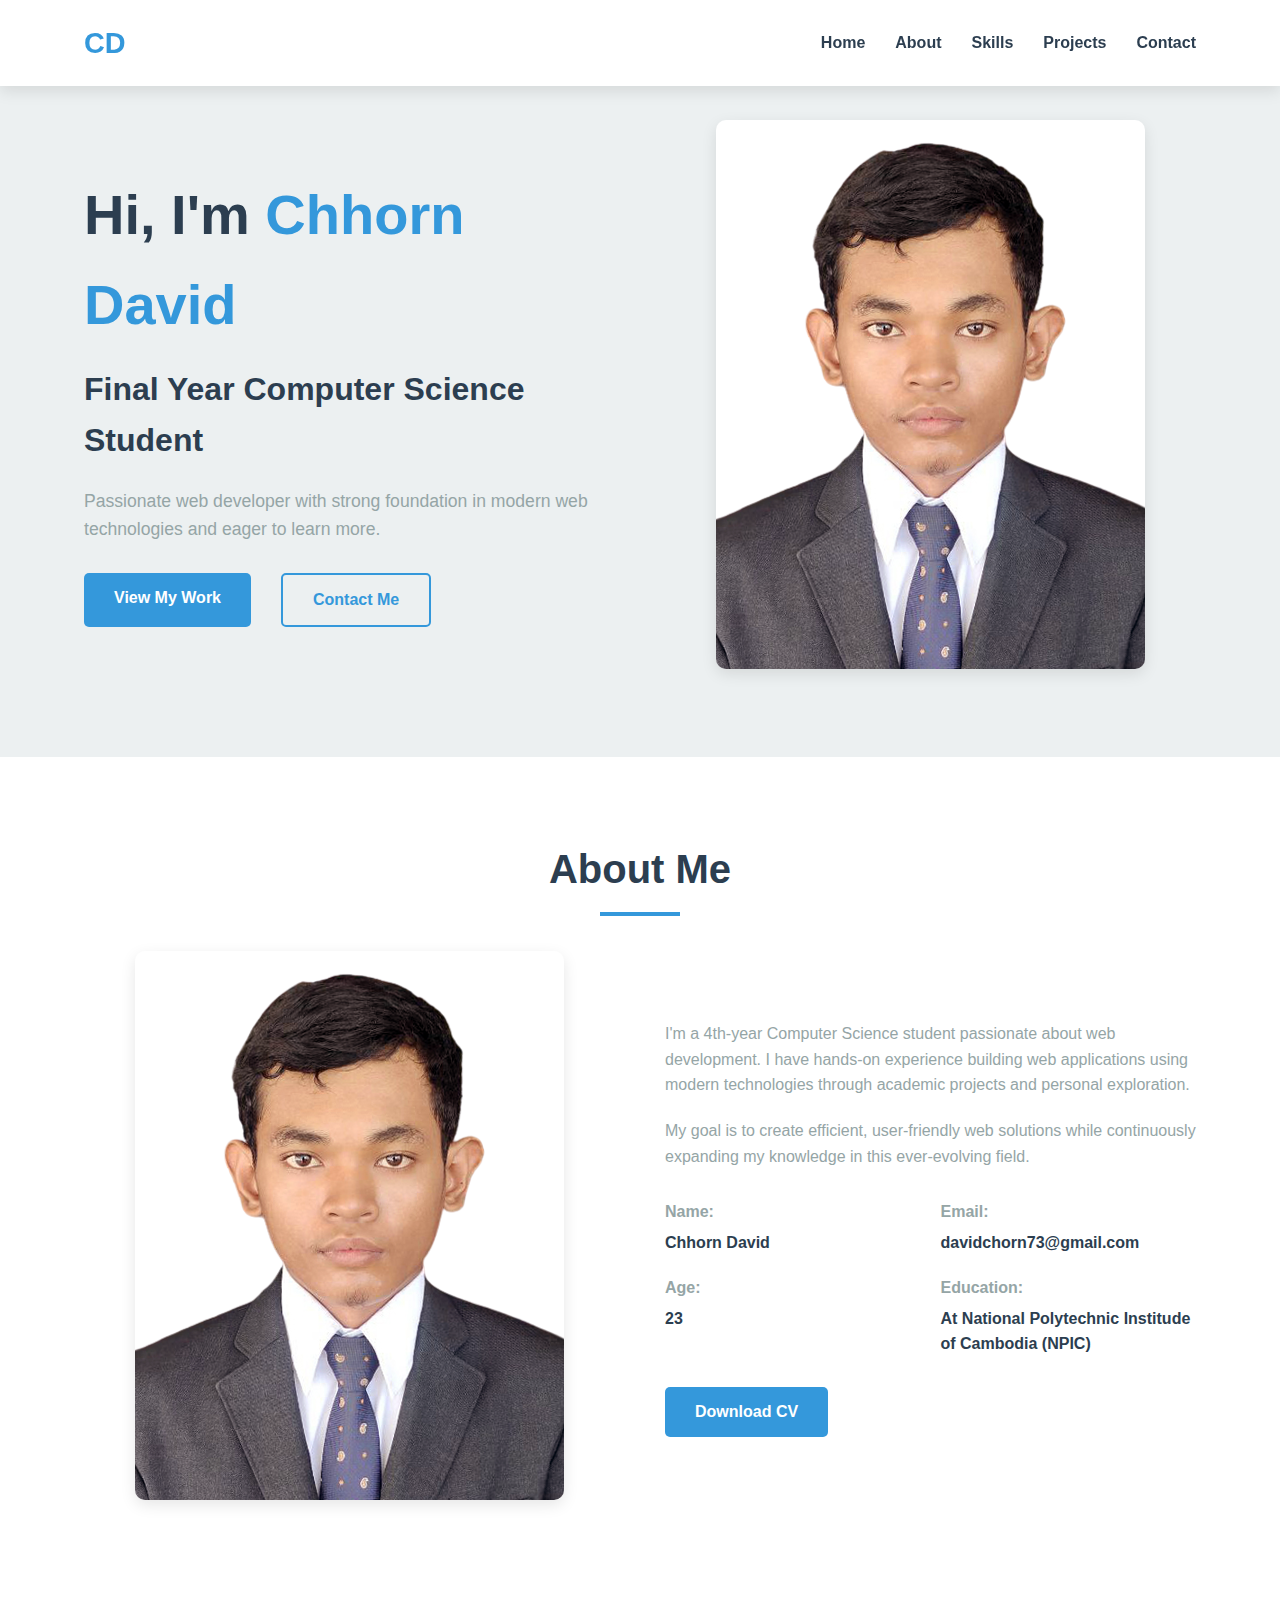
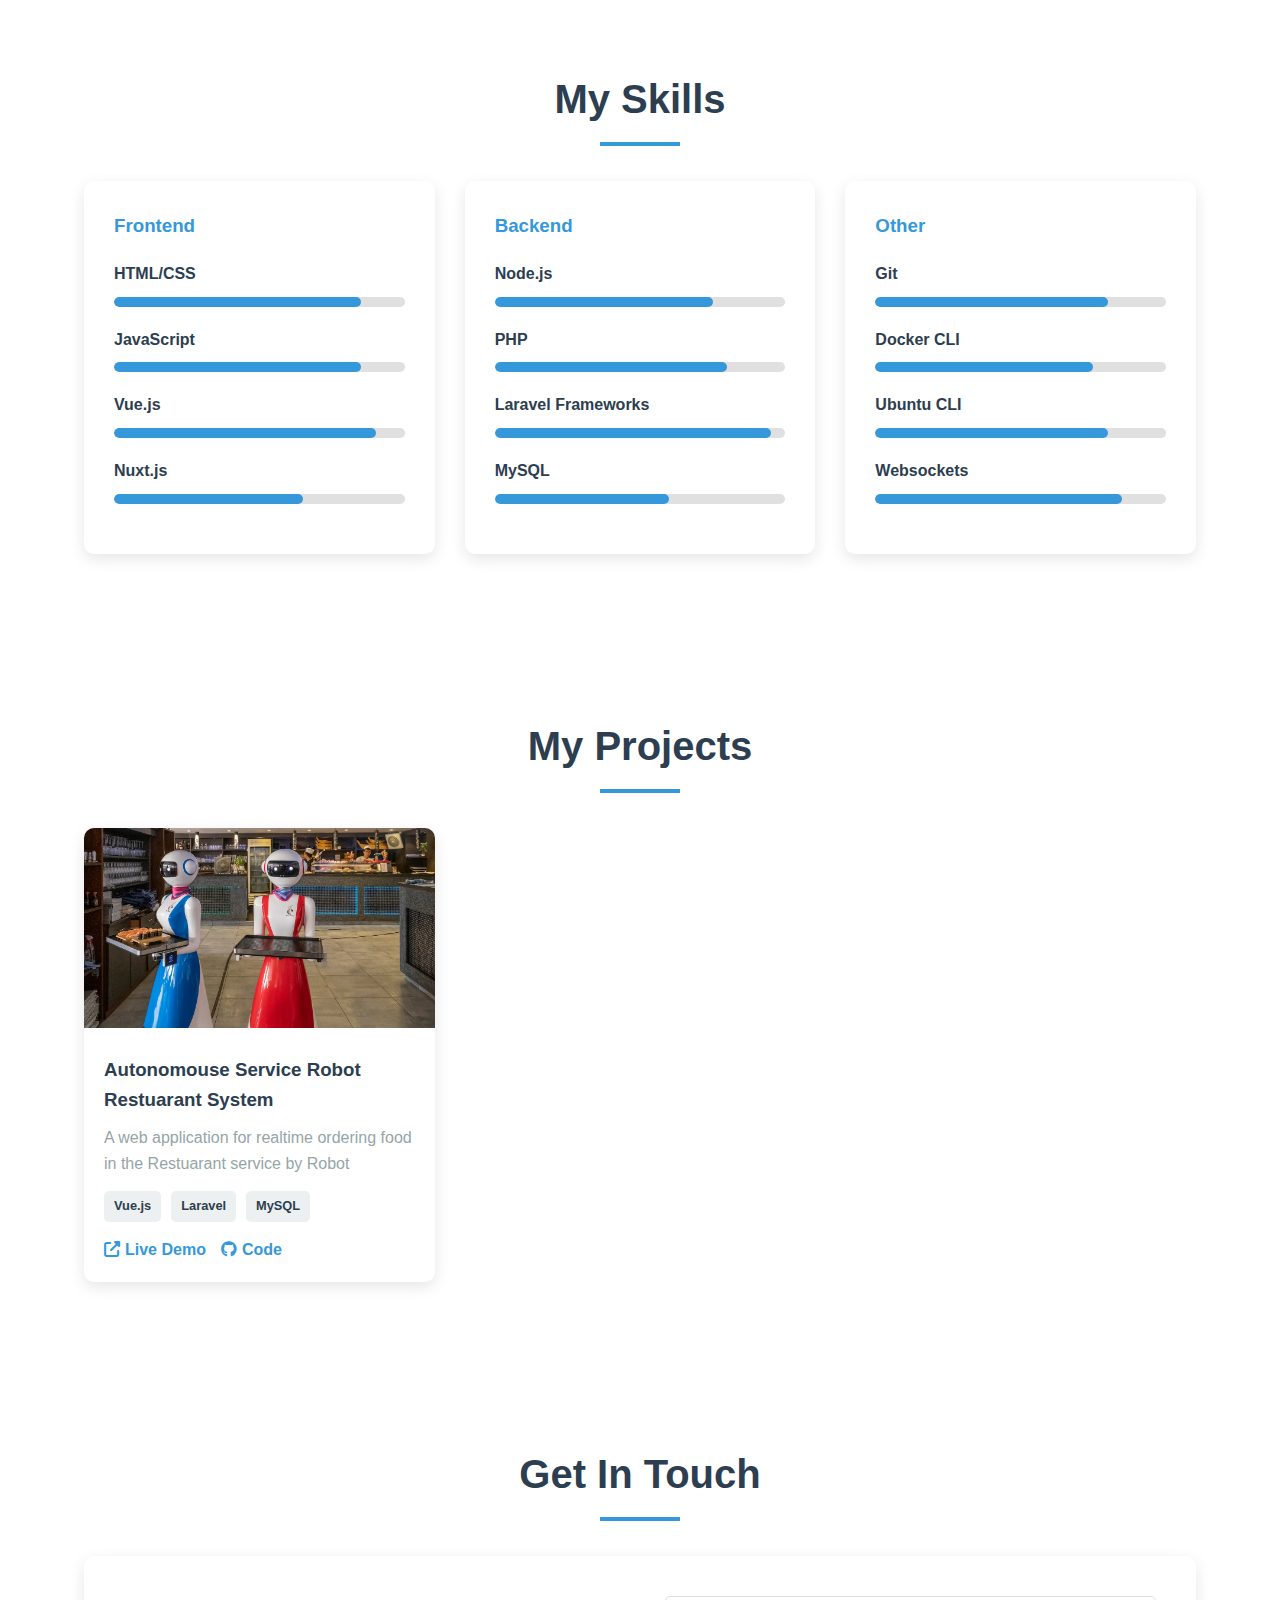
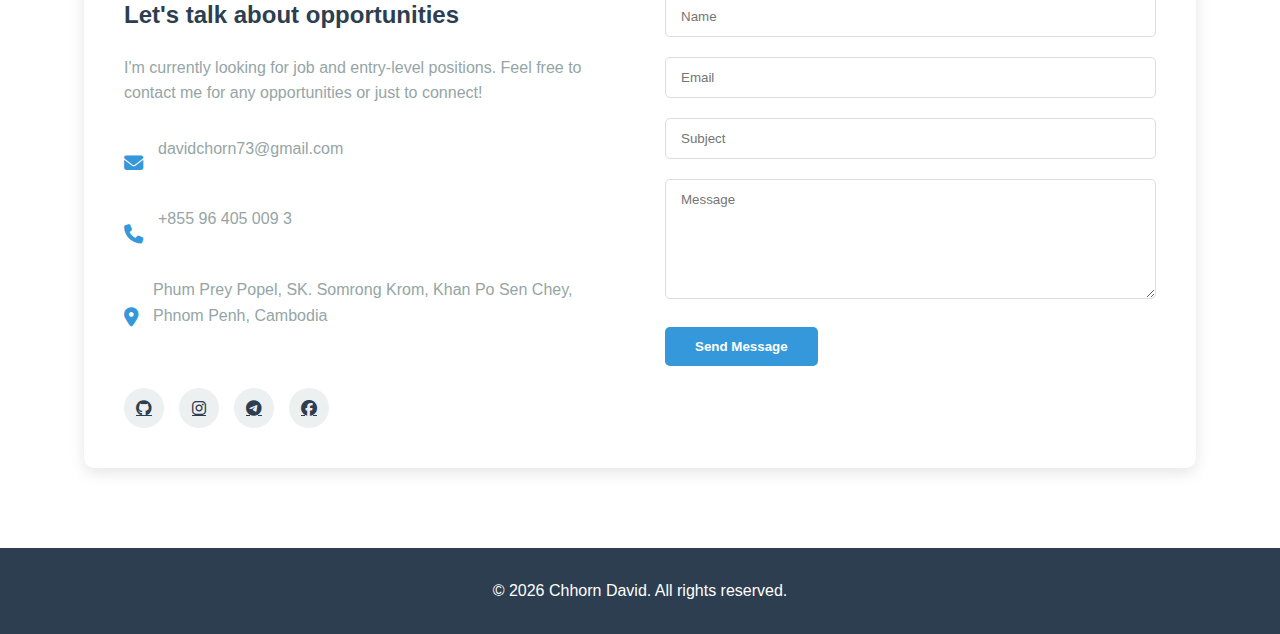
<file: index.html>
<!DOCTYPE html>
<html lang="en">
<head>
    <meta charset="UTF-8">
    <meta name="viewport" content="width=device-width, initial-scale=1.0">
    <title>Chhorn David | Web Developer</title>
    <link rel="stylesheet" href="https://cdnjs.cloudflare.com/ajax/libs/font-awesome/6.4.0/css/all.min.css">
    <link rel="stylesheet" href="style.css">
</head>
<body>
    <!-- Header -->
    <header>
        <div class="container">
            <div class="logo">CD</div>
            <nav class="nav-links">
                <a href="#home">Home</a>
                <a href="#about">About</a>
                <a href="#skills">Skills</a>
                <a href="#projects">Projects</a>
                <a href="#contact">Contact</a>
            </nav>
            <div class="menu-toggle">
                <i class="fas fa-bars"></i>
            </div>
        </div>
    </header>

    <!-- Hero Section -->
    <section id="home" class="hero">
        <div class="container">
            <div class="hero-content">
                <h1>Hi, I'm <span>Chhorn David</span></h1>
                <h2>Final Year Computer Science Student</h2>
                <p>Passionate web developer with strong foundation in modern web technologies and eager to learn more.</p>
                <div class="hero-btns">
                    <a href="#projects" class="btn">View My Work</a>
                    <a href="#contact" class="btn btn-outline">Contact Me</a>
                </div>
            </div>
            <div class="hero-image">
                <img src="images/photo_2022-11-28_11-06-16-removebg-preview.bmp" alt="Chhorn David">
            </div>
        </div>
    </section>

    <!-- About Section -->
    <section id="about" class="about">
        <div class="container">
            <h2 class="section-title">About Me</h2>
            <div class="about-content">
                <div class="about-image">
                    <img src="images/photo_2022-11-28_11-06-16-removebg-preview.bmp" alt="Chhorn David">
                </div>
                <div class="about-text">
                    <p>I'm a 4th-year Computer Science student passionate about web development. I have hands-on experience building web applications using modern technologies through academic projects and personal exploration.</p>
                    <p>My goal is to create efficient, user-friendly web solutions while continuously expanding my knowledge in this ever-evolving field.</p>
                    <div class="about-info">
                        <div>
                            <h3>Name:</h3>
                            <p>Chhorn David</p>
                        </div>
                        <div>
                            <h3>Email:</h3>
                            <p>davidchorn73@gmail.com</p>
                        </div>
                        <div>
                            <h3>Age:</h3>
                            <p>23</p>
                        </div>
                        <div>
                            <h3>Education:</h3>
                            <p>At National Polytechnic Institude of Cambodia (NPIC)</p>
                        </div>
                    </div>
                    <a href="#" class="btn">Download CV</a>
                </div>
            </div>
        </div>
    </section>

    <!-- Skills Section -->
    <section id="skills" class="skills">
        <div class="container">
            <h2 class="section-title">My Skills</h2>
            <div class="skills-container">
                <div class="skill-category">
                    <h3>Frontend</h3>
                    <div class="skill-item">
                        <p>HTML/CSS</p>
                        <div class="skill-bar">
                            <div class="skill-level" style="width: 85%;"></div>
                        </div>
                    </div>
                    <div class="skill-item">
                        <p>JavaScript</p>
                        <div class="skill-bar">
                            <div class="skill-level" style="width: 85%;"></div>
                        </div>
                    </div>
                    <div class="skill-item">
                        <p>Vue.js</p>
                        <div class="skill-bar">
                            <div class="skill-level" style="width: 90%;"></div>
                        </div>
                    </div>
                    <div class="skill-item">
                        <p>Nuxt.js</p>
                        <div class="skill-bar">
                            <div class="skill-level" style="width: 65%;"></div>
                        </div>
                    </div>
                </div>
                
                <div class="skill-category">
                    <h3>Backend</h3>
                    <div class="skill-item">
                        <p>Node.js</p>
                        <div class="skill-bar">
                            <div class="skill-level" style="width: 75%;"></div>
                        </div>
                    </div>
                    <div class="skill-item">
                        <p>PHP</p>
                        <div class="skill-bar">
                            <div class="skill-level" style="width: 80%;"></div>
                        </div>
                    </div>
                    <div class="skill-item">
                        <p>Laravel Frameworks</p>
                        <div class="skill-bar">
                            <div class="skill-level" style="width: 95%;"></div>
                        </div>
                    </div>
                    <div class="skill-item">
                        <p>MySQL</p>
                        <div class="skill-bar">
                            <div class="skill-level" style="width: 60%;"></div>
                        </div>
                    </div>
                </div>
                
                <div class="skill-category">
                    <h3>Other</h3>
                    <div class="skill-item">
                        <p>Git</p>
                        <div class="skill-bar">
                            <div class="skill-level" style="width: 80%;"></div>
                        </div>
                    </div>
                    <div class="skill-item">
                        <p>Docker CLI</p>
                        <div class="skill-bar">
                            <div class="skill-level" style="width: 75%;"></div>
                        </div>
                    </div>
                    <div class="skill-item">
                        <p>Ubuntu CLI</p>
                        <div class="skill-bar">
                            <div class="skill-level" style="width: 80%;"></div>
                        </div>
                    </div>
                    <div class="skill-item">
                        <p>Websockets</p>
                        <div class="skill-bar">
                            <div class="skill-level" style="width: 85%;"></div>
                        </div>
                    </div>
                </div>
            </div>
        </div>
    </section>

    <!-- Projects Section -->
    <section id="projects" class="projects">
        <div class="container">
            <h2 class="section-title">My Projects</h2>
            <div class="projects-grid">
                <div class="project-card">
                    <img src="images/c70a8acc4a52ef7963039d74b15f7097.jpg" alt="Student Management System">
                    <div class="project-info">
                        <h3>Autonomouse Service Robot Restuarant System</h3>
                        <p>A web application for realtime ordering food in the Restuarant service by Robot</p>
                        <div class="project-tech">
                            <span>Vue.js</span>
                            <span>Laravel</span>
                            <span>MySQL</span>
                        </div>
                        <div class="project-links">
                            <a href="#" target="_blank"><i class="fas fa-external-link-alt"></i> Live Demo</a>
                            <a href="https://github.com/ChhornDavid/Vuejs_project" target="_blank"><i class="fab fa-github"></i> Code</a>
                        </div>
                    </div>
                </div>
            </div>
        </div>
    </section>

    <!-- Contact Section -->
    <section id="contact" class="contact">
        <div class="container">
            <h2 class="section-title">Get In Touch</h2>
            <div class="contact-container">
                <div class="contact-info">
                    <h3>Let's talk about opportunities</h3>
                    <p>I'm currently looking for job and entry-level positions. Feel free to contact me for any opportunities or just to connect!</p>
                    <div class="contact-details">
                        <div class="contact-item">
                            <i class="fas fa-envelope"></i>
                            <p>davidchorn73@gmail.com</p>
                        </div>
                        <div class="contact-item">
                            <i class="fas fa-phone"></i>
                            <p>+855 96 405 009 3</p>
                        </div>
                        <div class="contact-item">
                            <i class="fas fa-map-marker-alt"></i>
                            <p>Phum Prey Popel, SK. Somrong Krom, Khan Po Sen Chey, Phnom Penh, Cambodia</p>
                        </div>
                    </div>
                    <div class="social-links">
                        <a href="https://github.com/ChhornDavid" target="_blank"><i class="fab fa-github"></i></a>
                        <a href="https://www.instagram.com/davidchorn73?igsh=MTc3N2JwZmRuNmoxZQ%3D%3D&utm_source=qr" target="_blank"><i class="fab fa-instagram"></i></a>
                        <a href="https://t.me/davidchorn" target="_blank"><i class="fab fa-telegram"></i></a>
                        <a href="https://www.facebook.com/share/15sxL5hgzE/?mibextid=wwXIfr" target="_blank"><i class="fab fa-facebook"></i></a>
                    </div>
                </div>
                <form class="contact-form">
                    <div class="form-group">
                        <input type="text" placeholder="Name" required>
                    </div>
                    <div class="form-group">
                        <input type="email" placeholder="Email" required>
                    </div>
                    <div class="form-group">
                        <input type="text" placeholder="Subject">
                    </div>
                    <div class="form-group">
                        <textarea placeholder="Message" rows="5" required></textarea>
                    </div>
                    <button type="submit" class="btn">Send Message</button>
                </form>
            </div>
        </div>
    </section>

    <!-- Footer -->
    <footer>
        <div class="container">
            <p>&copy; <span id="year"></span> Chhorn David. All rights reserved.</p>
            <a href="#home" class="back-to-top">
                <i class="fas fa-arrow-up"></i>
            </a>
        </div>
    </footer>

    <script src="script.js"></script>
</body>
</html>
</file>
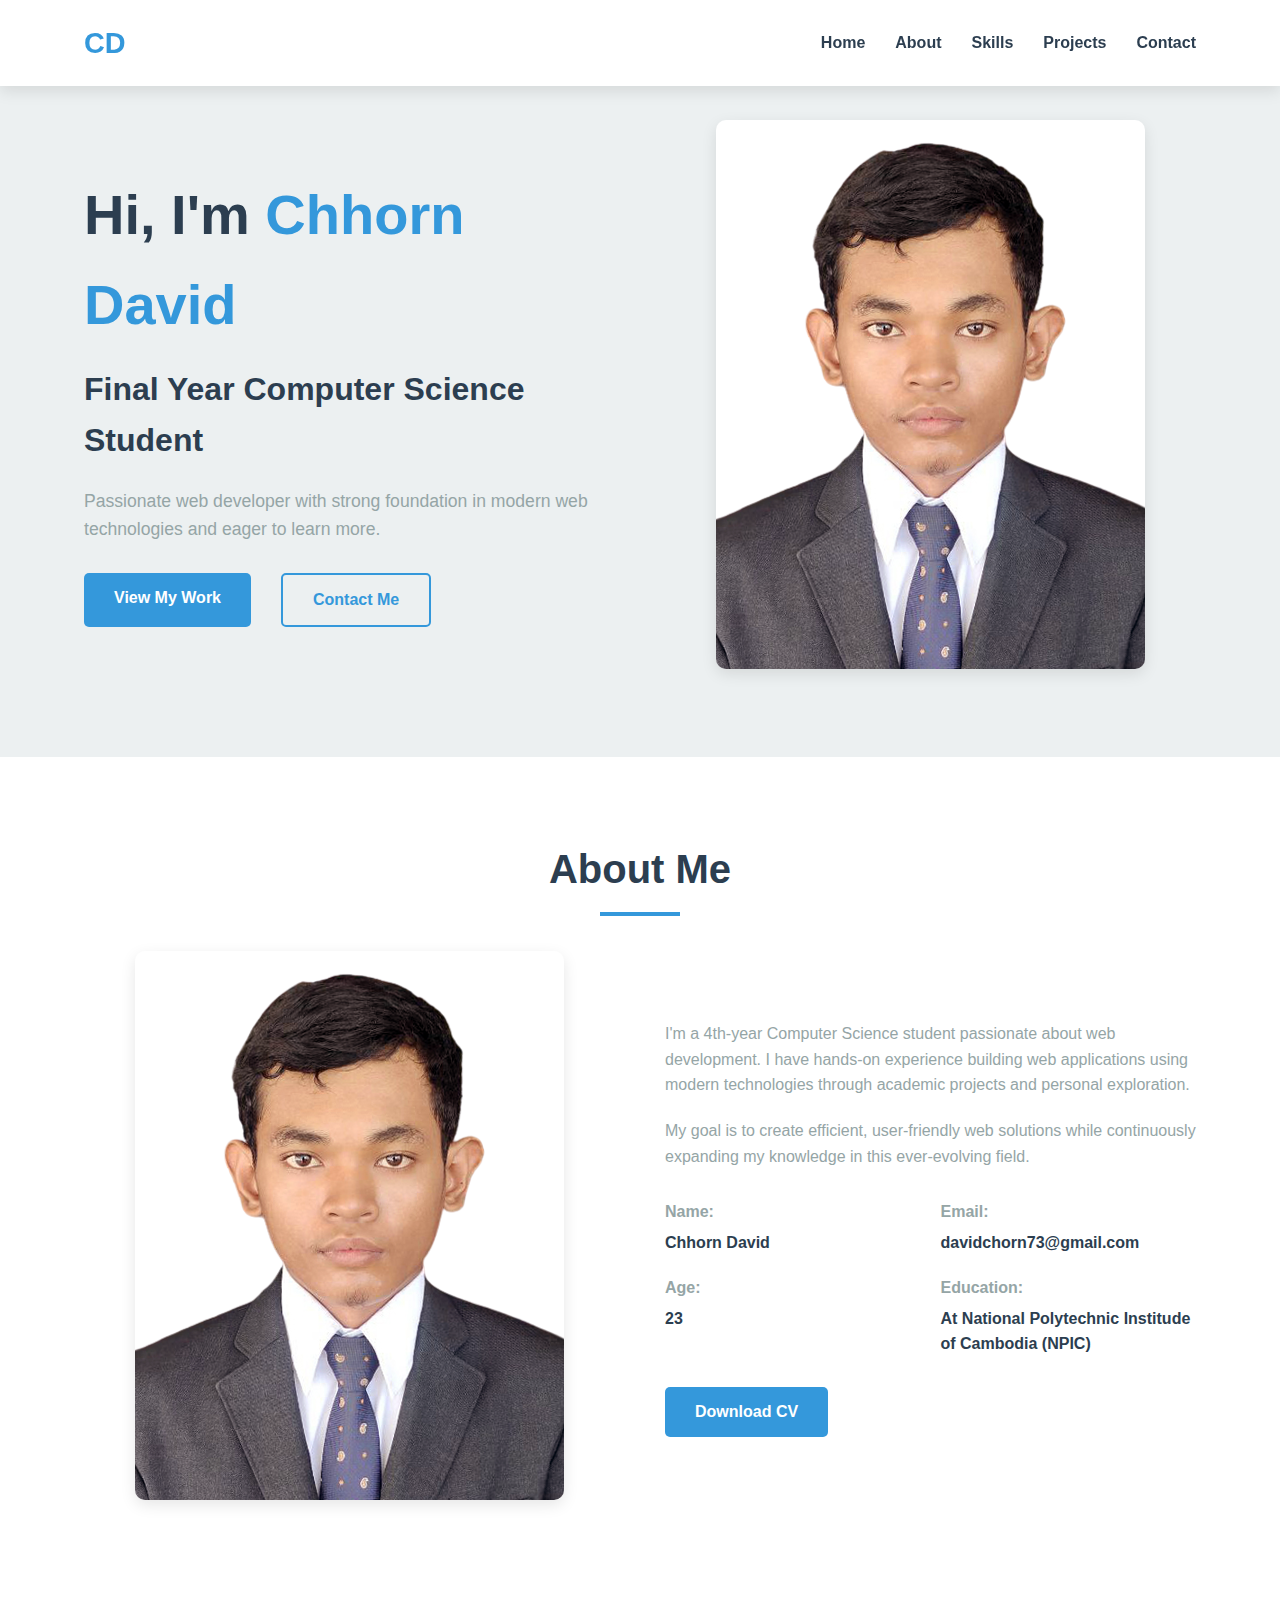
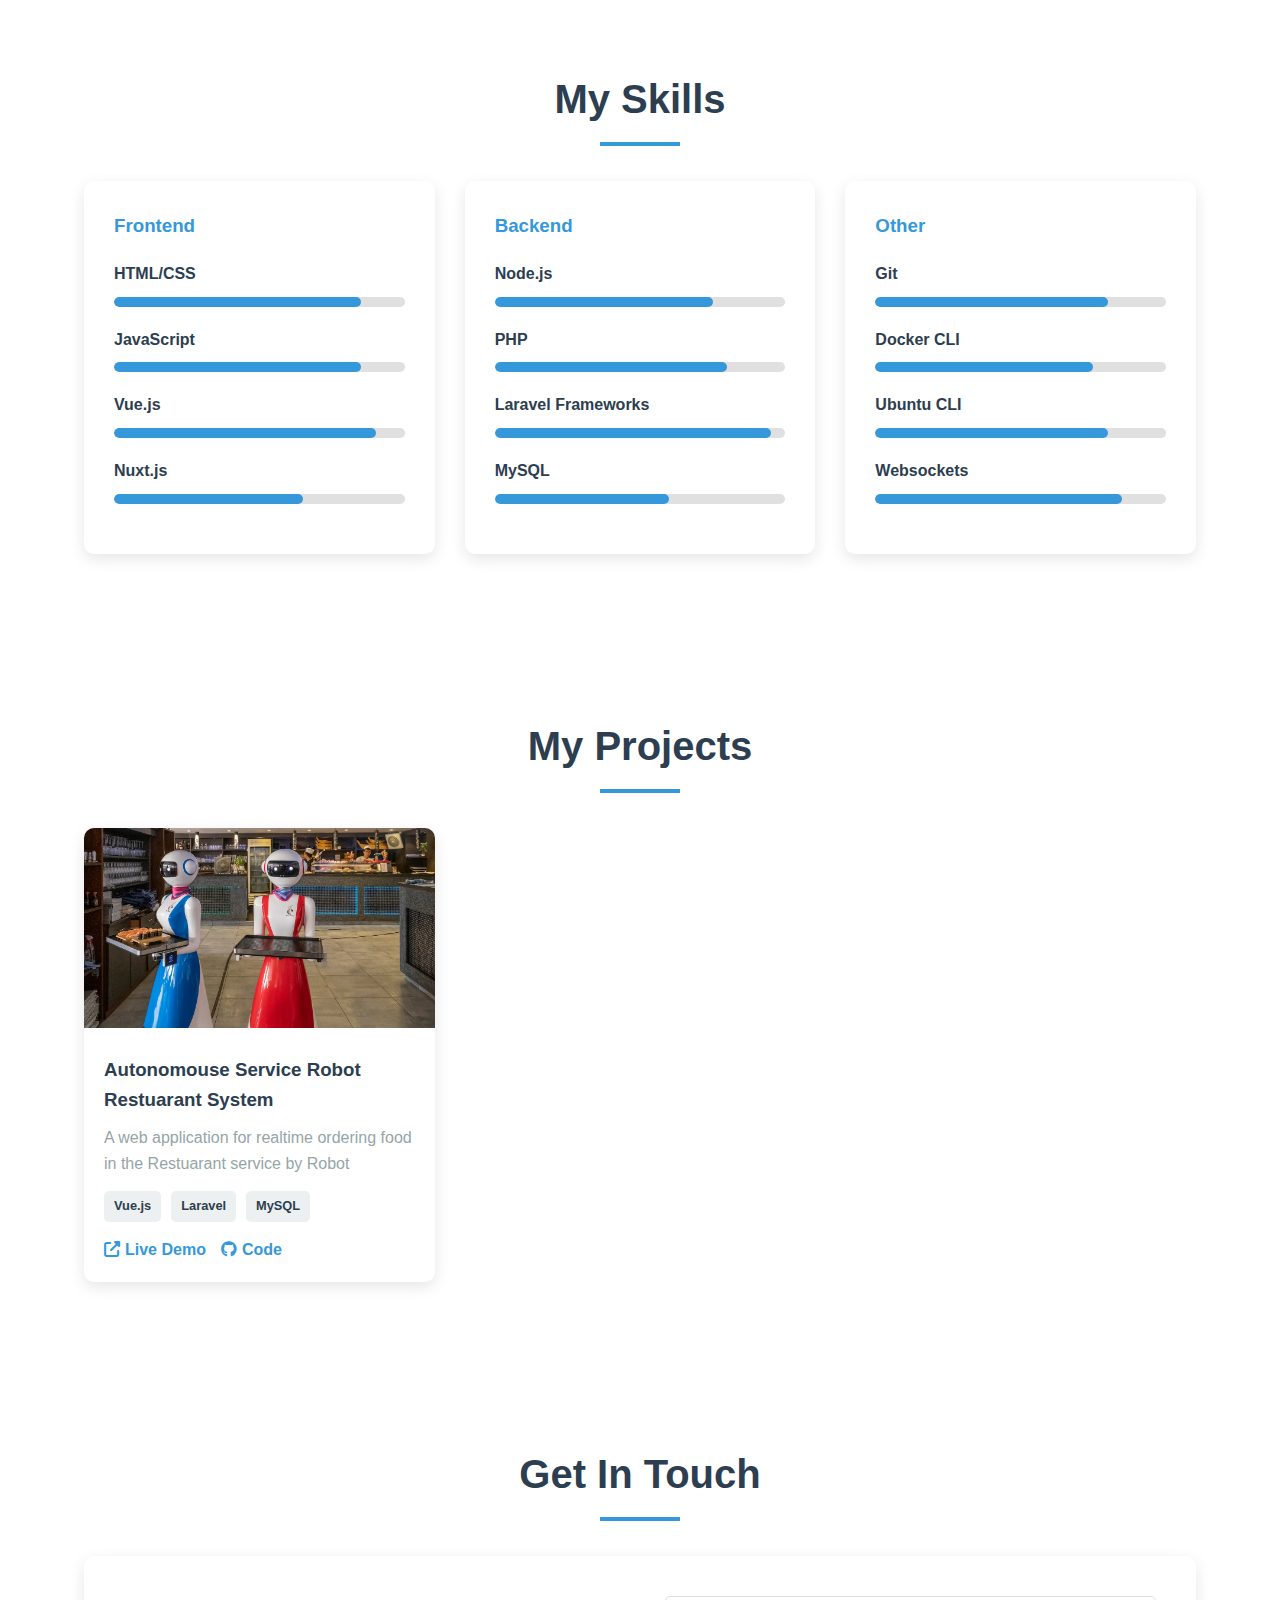
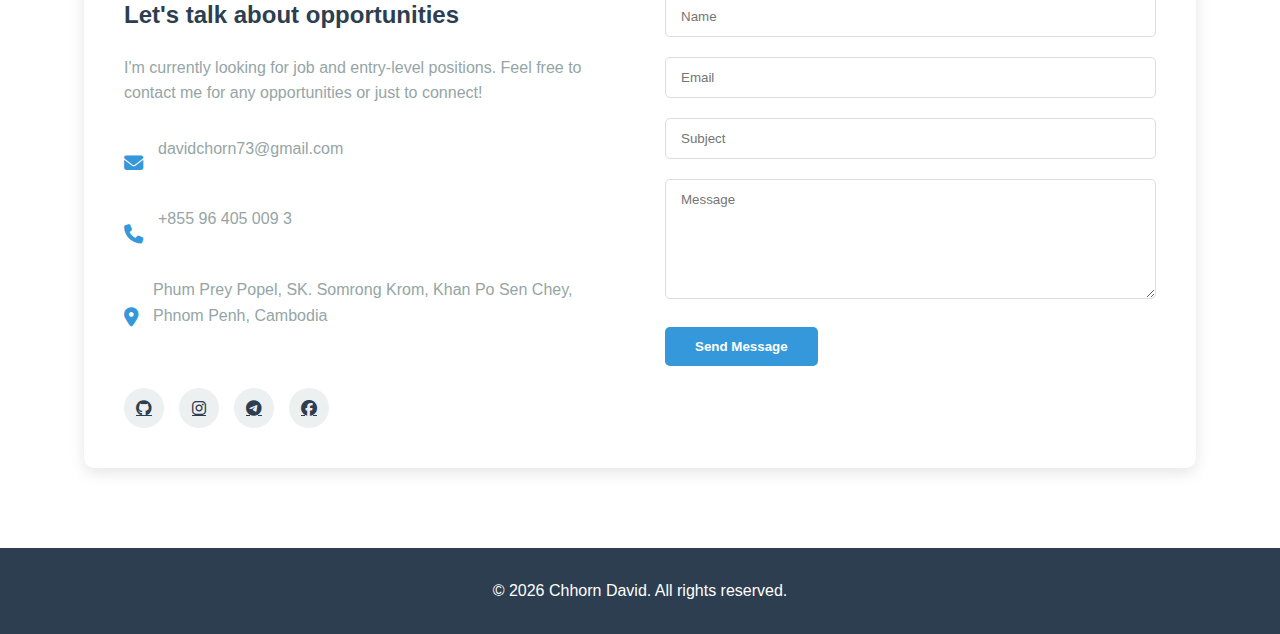
<file: Portfolio.html>
<!DOCTYPE html>
<html lang="en">
<head>
    <meta charset="UTF-8">
    <meta name="viewport" content="width=device-width, initial-scale=1.0">
    <title>Chhorn David | Web Developer</title>
    <link rel="stylesheet" href="https://cdnjs.cloudflare.com/ajax/libs/font-awesome/6.4.0/css/all.min.css">
    <link rel="stylesheet" href="style.css">
</head>
<body>
    <!-- Header -->
    <header>
        <div class="container">
            <div class="logo">CD</div>
            <nav class="nav-links">
                <a href="#home">Home</a>
                <a href="#about">About</a>
                <a href="#skills">Skills</a>
                <a href="#projects">Projects</a>
                <a href="#contact">Contact</a>
            </nav>
            <div class="menu-toggle">
                <i class="fas fa-bars"></i>
            </div>
        </div>
    </header>

    <!-- Hero Section -->
    <section id="home" class="hero">
        <div class="container">
            <div class="hero-content">
                <h1>Hi, I'm <span>Chhorn David</span></h1>
                <h2>Final Year Computer Science Student</h2>
                <p>Passionate web developer with strong foundation in modern web technologies and eager to learn more.</p>
                <div class="hero-btns">
                    <a href="#projects" class="btn">View My Work</a>
                    <a href="#contact" class="btn btn-outline">Contact Me</a>
                </div>
            </div>
            <div class="hero-image">
                <img src="images/photo_2022-11-28_11-06-16-removebg-preview.bmp" alt="Chhorn David">
            </div>
        </div>
    </section>

    <!-- About Section -->
    <section id="about" class="about">
        <div class="container">
            <h2 class="section-title">About Me</h2>
            <div class="about-content">
                <div class="about-image">
                    <img src="images/photo_2022-11-28_11-06-16-removebg-preview.bmp" alt="Chhorn David">
                </div>
                <div class="about-text">
                    <p>I'm a 4th-year Computer Science student passionate about web development. I have hands-on experience building web applications using modern technologies through academic projects and personal exploration.</p>
                    <p>My goal is to create efficient, user-friendly web solutions while continuously expanding my knowledge in this ever-evolving field.</p>
                    <div class="about-info">
                        <div>
                            <h3>Name:</h3>
                            <p>Chhorn David</p>
                        </div>
                        <div>
                            <h3>Email:</h3>
                            <p>davidchorn73@gmail.com</p>
                        </div>
                        <div>
                            <h3>Age:</h3>
                            <p>23</p>
                        </div>
                        <div>
                            <h3>Education:</h3>
                            <p>At National Polytechnic Institude of Cambodia (NPIC)</p>
                        </div>
                    </div>
                    <a href="#" class="btn">Download CV</a>
                </div>
            </div>
        </div>
    </section>

    <!-- Skills Section -->
    <section id="skills" class="skills">
        <div class="container">
            <h2 class="section-title">My Skills</h2>
            <div class="skills-container">
                <div class="skill-category">
                    <h3>Frontend</h3>
                    <div class="skill-item">
                        <p>HTML/CSS</p>
                        <div class="skill-bar">
                            <div class="skill-level" style="width: 85%;"></div>
                        </div>
                    </div>
                    <div class="skill-item">
                        <p>JavaScript</p>
                        <div class="skill-bar">
                            <div class="skill-level" style="width: 85%;"></div>
                        </div>
                    </div>
                    <div class="skill-item">
                        <p>Vue.js</p>
                        <div class="skill-bar">
                            <div class="skill-level" style="width: 90%;"></div>
                        </div>
                    </div>
                    <div class="skill-item">
                        <p>Nuxt.js</p>
                        <div class="skill-bar">
                            <div class="skill-level" style="width: 65%;"></div>
                        </div>
                    </div>
                </div>
                
                <div class="skill-category">
                    <h3>Backend</h3>
                    <div class="skill-item">
                        <p>Node.js</p>
                        <div class="skill-bar">
                            <div class="skill-level" style="width: 75%;"></div>
                        </div>
                    </div>
                    <div class="skill-item">
                        <p>PHP</p>
                        <div class="skill-bar">
                            <div class="skill-level" style="width: 80%;"></div>
                        </div>
                    </div>
                    <div class="skill-item">
                        <p>Laravel Frameworks</p>
                        <div class="skill-bar">
                            <div class="skill-level" style="width: 95%;"></div>
                        </div>
                    </div>
                    <div class="skill-item">
                        <p>MySQL</p>
                        <div class="skill-bar">
                            <div class="skill-level" style="width: 60%;"></div>
                        </div>
                    </div>
                </div>
                
                <div class="skill-category">
                    <h3>Other</h3>
                    <div class="skill-item">
                        <p>Git</p>
                        <div class="skill-bar">
                            <div class="skill-level" style="width: 80%;"></div>
                        </div>
                    </div>
                    <div class="skill-item">
                        <p>Docker CLI</p>
                        <div class="skill-bar">
                            <div class="skill-level" style="width: 75%;"></div>
                        </div>
                    </div>
                    <div class="skill-item">
                        <p>Ubuntu CLI</p>
                        <div class="skill-bar">
                            <div class="skill-level" style="width: 80%;"></div>
                        </div>
                    </div>
                    <div class="skill-item">
                        <p>Websockets</p>
                        <div class="skill-bar">
                            <div class="skill-level" style="width: 85%;"></div>
                        </div>
                    </div>
                </div>
            </div>
        </div>
    </section>

    <!-- Projects Section -->
    <section id="projects" class="projects">
        <div class="container">
            <h2 class="section-title">My Projects</h2>
            <div class="projects-grid">
                <div class="project-card">
                    <img src="images/c70a8acc4a52ef7963039d74b15f7097.jpg" alt="Student Management System">
                    <div class="project-info">
                        <h3>Autonomouse Service Robot Restuarant System</h3>
                        <p>A web application for realtime ordering food in the Restuarant service by Robot</p>
                        <div class="project-tech">
                            <span>Vue.js</span>
                            <span>Laravel</span>
                            <span>MySQL</span>
                        </div>
                        <div class="project-links">
                            <a href="#" target="_blank"><i class="fas fa-external-link-alt"></i> Live Demo</a>
                            <a href="#" target="_blank"><i class="fab fa-github"></i> Code</a>
                        </div>
                    </div>
                </div>
            </div>
        </div>
    </section>

    <!-- Contact Section -->
    <section id="contact" class="contact">
        <div class="container">
            <h2 class="section-title">Get In Touch</h2>
            <div class="contact-container">
                <div class="contact-info">
                    <h3>Let's talk about opportunities</h3>
                    <p>I'm currently looking for job and entry-level positions. Feel free to contact me for any opportunities or just to connect!</p>
                    <div class="contact-details">
                        <div class="contact-item">
                            <i class="fas fa-envelope"></i>
                            <p>davidchorn73@gmail.com</p>
                        </div>
                        <div class="contact-item">
                            <i class="fas fa-phone"></i>
                            <p>+855 96 405 009 3</p>
                        </div>
                        <div class="contact-item">
                            <i class="fas fa-map-marker-alt"></i>
                            <p>Phum Prey Popel, SK. Somrong Krom, Khan Po Sen Chey, Phnom Penh, Cambodia</p>
                        </div>
                    </div>
                    <div class="social-links">
                        <a href="https://github.com/ChhornDavid" target="_blank"><i class="fab fa-github"></i></a>
                        <a href="https://www.instagram.com/davidchorn73?igsh=MTc3N2JwZmRuNmoxZQ%3D%3D&utm_source=qr" target="_blank"><i class="fab fa-instagram"></i></a>
                        <a href="https://t.me/davidchorn" target="_blank"><i class="fab fa-telegram"></i></a>
                        <a href="https://www.facebook.com/share/15sxL5hgzE/?mibextid=wwXIfr" target="_blank"><i class="fab fa-facebook"></i></a>
                    </div>
                </div>
                <form class="contact-form">
                    <div class="form-group">
                        <input type="text" placeholder="Name" required>
                    </div>
                    <div class="form-group">
                        <input type="email" placeholder="Email" required>
                    </div>
                    <div class="form-group">
                        <input type="text" placeholder="Subject">
                    </div>
                    <div class="form-group">
                        <textarea placeholder="Message" rows="5" required></textarea>
                    </div>
                    <button type="submit" class="btn">Send Message</button>
                </form>
            </div>
        </div>
    </section>

    <!-- Footer -->
    <footer>
        <div class="container">
            <p>&copy; <span id="year"></span> Chhorn David. All rights reserved.</p>
            <a href="#home" class="back-to-top">
                <i class="fas fa-arrow-up"></i>
            </a>
        </div>
    </footer>

    <script src="script.js"></script>
</body>
</html>
</file>
<file: style.css>
/* Global Styles */
:root {
    --primary-color: #3498db;
    --secondary-color: #2c3e50;
    --accent-color: #e74c3c;
    --light-color: #ecf0f1;
    --dark-color: #2c3e50;
    --gray-color: #95a5a6;
    --white-color: #ffffff;
    --black-color: #000000;
    --box-shadow: 0 5px 15px rgba(0, 0, 0, 0.1);
    --transition: all 0.3s ease;
}

* {
    margin: 0;
    padding: 0;
    box-sizing: border-box;
}

html {
    scroll-behavior: smooth;
}

body {
    font-family: 'Segoe UI', Tahoma, Geneva, Verdana, sans-serif;
    line-height: 1.6;
    color: var(--dark-color);
    background-color: var(--white-color);
}

.container {
    width: 90%;
    max-width: 1200px;
    margin: 0 auto;
    padding: 0 20px;
}

section {
    padding: 80px 0;
}

.section-title {
    text-align: center;
    margin-bottom: 50px;
    font-size: 2.5rem;
    color: var(--secondary-color);
    position: relative;
}

.section-title::after {
    content: '';
    position: absolute;
    bottom: -15px;
    left: 50%;
    transform: translateX(-50%);
    width: 80px;
    height: 4px;
    background-color: var(--primary-color);
}

.btn {
    display: inline-block;
    padding: 12px 30px;
    background-color: var(--primary-color);
    color: var(--white-color);
    border: none;
    border-radius: 5px;
    text-decoration: none;
    font-weight: 600;
    transition: var(--transition);
    cursor: pointer;
}

.btn:hover {
    background-color: #2980b9;
    transform: translateY(-3px);
    box-shadow: var(--box-shadow);
}

.btn-outline {
    background-color: transparent;
    border: 2px solid var(--primary-color);
    color: var(--primary-color);
    margin-left: 15px;
}

.btn-outline:hover {
    background-color: var(--primary-color);
    color: var(--white-color);
}

/* Header Styles */
header {
    position: fixed;
    top: 0;
    left: 0;
    width: 100%;
    background-color: var(--white-color);
    box-shadow: var(--box-shadow);
    z-index: 1000;
    transition: var(--transition);
}

header.scrolled {
    padding: 10px 0;
    background-color: rgba(255, 255, 255, 0.95);
}

header .container {
    display: flex;
    justify-content: space-between;
    align-items: center;
    padding: 20px;
}

.logo {
    font-size: 1.8rem;
    font-weight: 700;
    color: var(--primary-color);
}

.nav-links {
    display: flex;
    gap: 30px;
}

.nav-links a {
    text-decoration: none;
    color: var(--dark-color);
    font-weight: 600;
    transition: var(--transition);
    position: relative;
}

.nav-links a:hover {
    color: var(--primary-color);
}

.nav-links a::after {
    content: '';
    position: absolute;
    bottom: -5px;
    left: 0;
    width: 0;
    height: 2px;
    background-color: var(--primary-color);
    transition: var(--transition);
}

.nav-links a:hover::after {
    width: 100%;
}

.menu-toggle {
    display: none;
    cursor: pointer;
    font-size: 1.5rem;
}

/* Hero Section */
.hero {
    padding-top: 120px;
    background-color: var(--light-color);
}

.hero .container {
    display: flex;
    align-items: center;
    justify-content: space-between;
    gap: 50px;
}

.hero-content {
    flex: 1;
}

.hero-image {
    flex: 1;
    text-align: center;
}

.hero-image img {
    max-width: 100%;
    border-radius: 10px;
    box-shadow: var(--box-shadow);
}

.hero h1 {
    font-size: 3.5rem;
    margin-bottom: 15px;
}

.hero h1 span {
    color: var(--primary-color);
}

.hero h2 {
    font-size: 2rem;
    margin-bottom: 20px;
    color: var(--secondary-color);
}

.hero p {
    font-size: 1.1rem;
    margin-bottom: 30px;
    color: var(--gray-color);
}

.hero-btns {
    display: flex;
    gap: 15px;
}

/* About Section */
.about-content {
    display: flex;
    gap: 50px;
    align-items: center;
}

.about-image {
    flex: 1;
    text-align: center;
}

.about-image img {
    max-width: 100%;
    border-radius: 10px;
    box-shadow: var(--box-shadow);
}

.about-text {
    flex: 1;
}

.about-text p {
    margin-bottom: 20px;
    color: var(--gray-color);
}

.about-info {
    display: grid;
    grid-template-columns: repeat(2, 1fr);
    gap: 20px;
    margin: 30px 0;
}

.about-info div h3 {
    font-size: 1rem;
    color: var(--gray-color);
    margin-bottom: 5px;
}

.about-info div p {
    font-weight: 600;
    color: var(--dark-color);
    margin: 0;
}

/* Skills Section */
.skills-container {
    display: grid;
    grid-template-columns: repeat(3, 1fr);
    gap: 30px;
}

.skill-category {
    background-color: var(--white-color);
    padding: 30px;
    border-radius: 10px;
    box-shadow: var(--box-shadow);
}

.skill-category h3 {
    margin-bottom: 20px;
    color: var(--primary-color);
}

.skill-item {
    margin-bottom: 20px;
}

.skill-item p {
    margin-bottom: 10px;
    font-weight: 600;
}

.skill-bar {
    width: 100%;
    height: 10px;
    background-color: #e0e0e0;
    border-radius: 5px;
    overflow: hidden;
}

.skill-level {
    height: 100%;
    background-color: var(--primary-color);
    border-radius: 5px;
}

/* Projects Section */
.projects-grid {
    display: grid;
    grid-template-columns: repeat(auto-fill, minmax(350px, 1fr));
    gap: 30px;
}

.project-card {
    background-color: var(--white-color);
    border-radius: 10px;
    overflow: hidden;
    box-shadow: var(--box-shadow);
    transition: var(--transition);
}

.project-card:hover {
    transform: translateY(-10px);
    box-shadow: 0 15px 30px rgba(0, 0, 0, 0.2);
}

.project-card img {
    width: 100%;
    height: 200px;
    object-fit: cover;
}

.project-info {
    padding: 20px;
}

.project-info h3 {
    margin-bottom: 10px;
    color: var(--secondary-color);
}

.project-info p {
    color: var(--gray-color);
    margin-bottom: 15px;
}

.project-tech {
    display: flex;
    flex-wrap: wrap;
    gap: 10px;
    margin-bottom: 15px;
}

.project-tech span {
    background-color: var(--light-color);
    color: var(--dark-color);
    padding: 5px 10px;
    border-radius: 5px;
    font-size: 0.8rem;
    font-weight: 600;
}

.project-links {
    display: flex;
    gap: 15px;
}

.project-links a {
    text-decoration: none;
    color: var(--primary-color);
    font-weight: 600;
    display: flex;
    align-items: center;
    gap: 5px;
    transition: var(--transition);
}

.project-links a:hover {
    color: var(--accent-color);
}

/* Contact Section */
.contact-container {
    display: flex;
    gap: 50px;
    background-color: var(--white-color);
    padding: 40px;
    border-radius: 10px;
    box-shadow: var(--box-shadow);
}

.contact-info {
    flex: 1;
}

.contact-info h3 {
    font-size: 1.5rem;
    margin-bottom: 20px;
    color: var(--secondary-color);
}

.contact-info p {
    color: var(--gray-color);
    margin-bottom: 30px;
}

.contact-details {
    margin-bottom: 30px;
}

.contact-item {
    display: flex;
    align-items: center;
    gap: 15px;
    margin-bottom: 15px;
}

.contact-item i {
    font-size: 1.2rem;
    color: var(--primary-color);
}

.social-links {
    display: flex;
    gap: 15px;
}

.social-links a {
    display: flex;
    align-items: center;
    justify-content: center;
    width: 40px;
    height: 40px;
    background-color: var(--light-color);
    color: var(--dark-color);
    border-radius: 50%;
    transition: var(--transition);
}

.social-links a:hover {
    background-color: var(--primary-color);
    color: var(--white-color);
}

.contact-form {
    flex: 1;
}

.form-group {
    margin-bottom: 20px;
}

.form-group input,
.form-group textarea {
    width: 100%;
    padding: 12px 15px;
    border: 1px solid #ddd;
    border-radius: 5px;
    font-family: inherit;
    transition: var(--transition);
}

.form-group input:focus,
.form-group textarea:focus {
    outline: none;
    border-color: var(--primary-color);
    box-shadow: 0 0 0 3px rgba(52, 152, 219, 0.2);
}

.form-group textarea {
    resize: vertical;
    min-height: 120px;
}

/* Footer */
footer {
    background-color: var(--secondary-color);
    color: var(--white-color);
    padding: 30px 0;
    text-align: center;
}

footer p {
    margin-bottom: 0;
}

.back-to-top {
    position: fixed;
    bottom: 30px;
    right: 30px;
    width: 50px;
    height: 50px;
    background-color: var(--primary-color);
    color: var(--white-color);
    border-radius: 50%;
    display: flex;
    align-items: center;
    justify-content: center;
    text-decoration: none;
    box-shadow: var(--box-shadow);
    opacity: 0;
    visibility: hidden;
    transition: var(--transition);
    z-index: 999;
}

.back-to-top.active {
    opacity: 1;
    visibility: visible;
}

.back-to-top:hover {
    background-color: var(--accent-color);
    transform: translateY(-5px);
}

/* Responsive Styles */
@media (max-width: 992px) {
    .hero .container,
    .about-content,
    .contact-container {
        flex-direction: column;
    }
    
    .skills-container {
        grid-template-columns: repeat(2, 1fr);
    }
    
    .hero-content,
    .about-text,
    .contact-info,
    .contact-form {
        text-align: center;
    }
    
    .hero-btns,
    .social-links,
    .project-links {
        justify-content: center;
    }
    
    .about-info {
        grid-template-columns: 1fr;
    }
}

@media (max-width: 768px) {
    .nav-links {
        position: fixed;
        top: 80px;
        left: -100%;
        width: 100%;
        height: calc(100vh - 80px);
        background-color: var(--white-color);
        flex-direction: column;
        align-items: center;
        justify-content: center;
        gap: 30px;
        transition: var(--transition);
    }
    
    .nav-links.active {
        left: 0;
    }
    
    .menu-toggle {
        display: block;
    }
    
    .skills-container {
        grid-template-columns: 1fr;
    }
    
    section {
        padding: 60px 0;
    }
    
    .hero h1 {
        font-size: 2.5rem;
    }
    
    .hero h2 {
        font-size: 1.5rem;
    }
}

@media (max-width: 576px) {
    .projects-grid {
        grid-template-columns: 1fr;
    }
    
    .hero-btns {
        flex-direction: column;
        gap: 15px;
    }
    
    .btn-outline {
        margin-left: 0;
    }
    
    .section-title {
        font-size: 2rem;
    }
}
</file>
